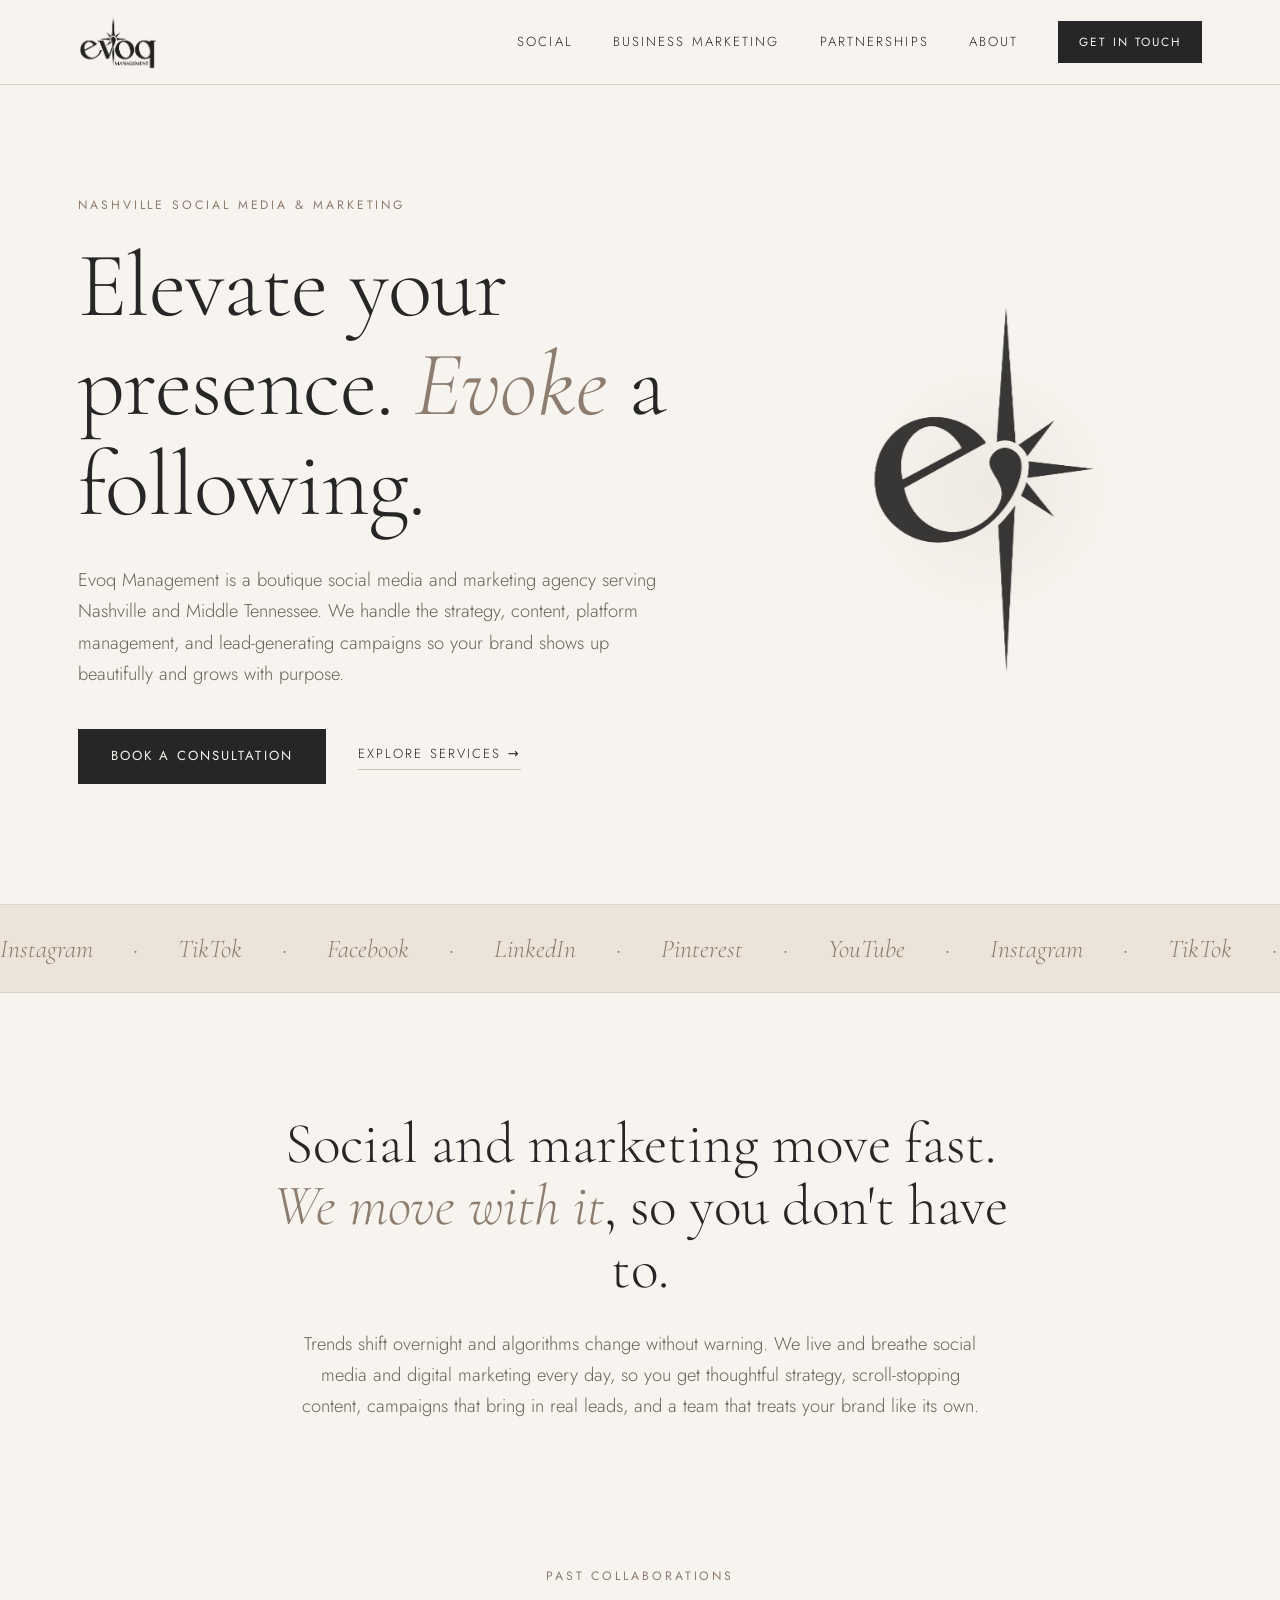
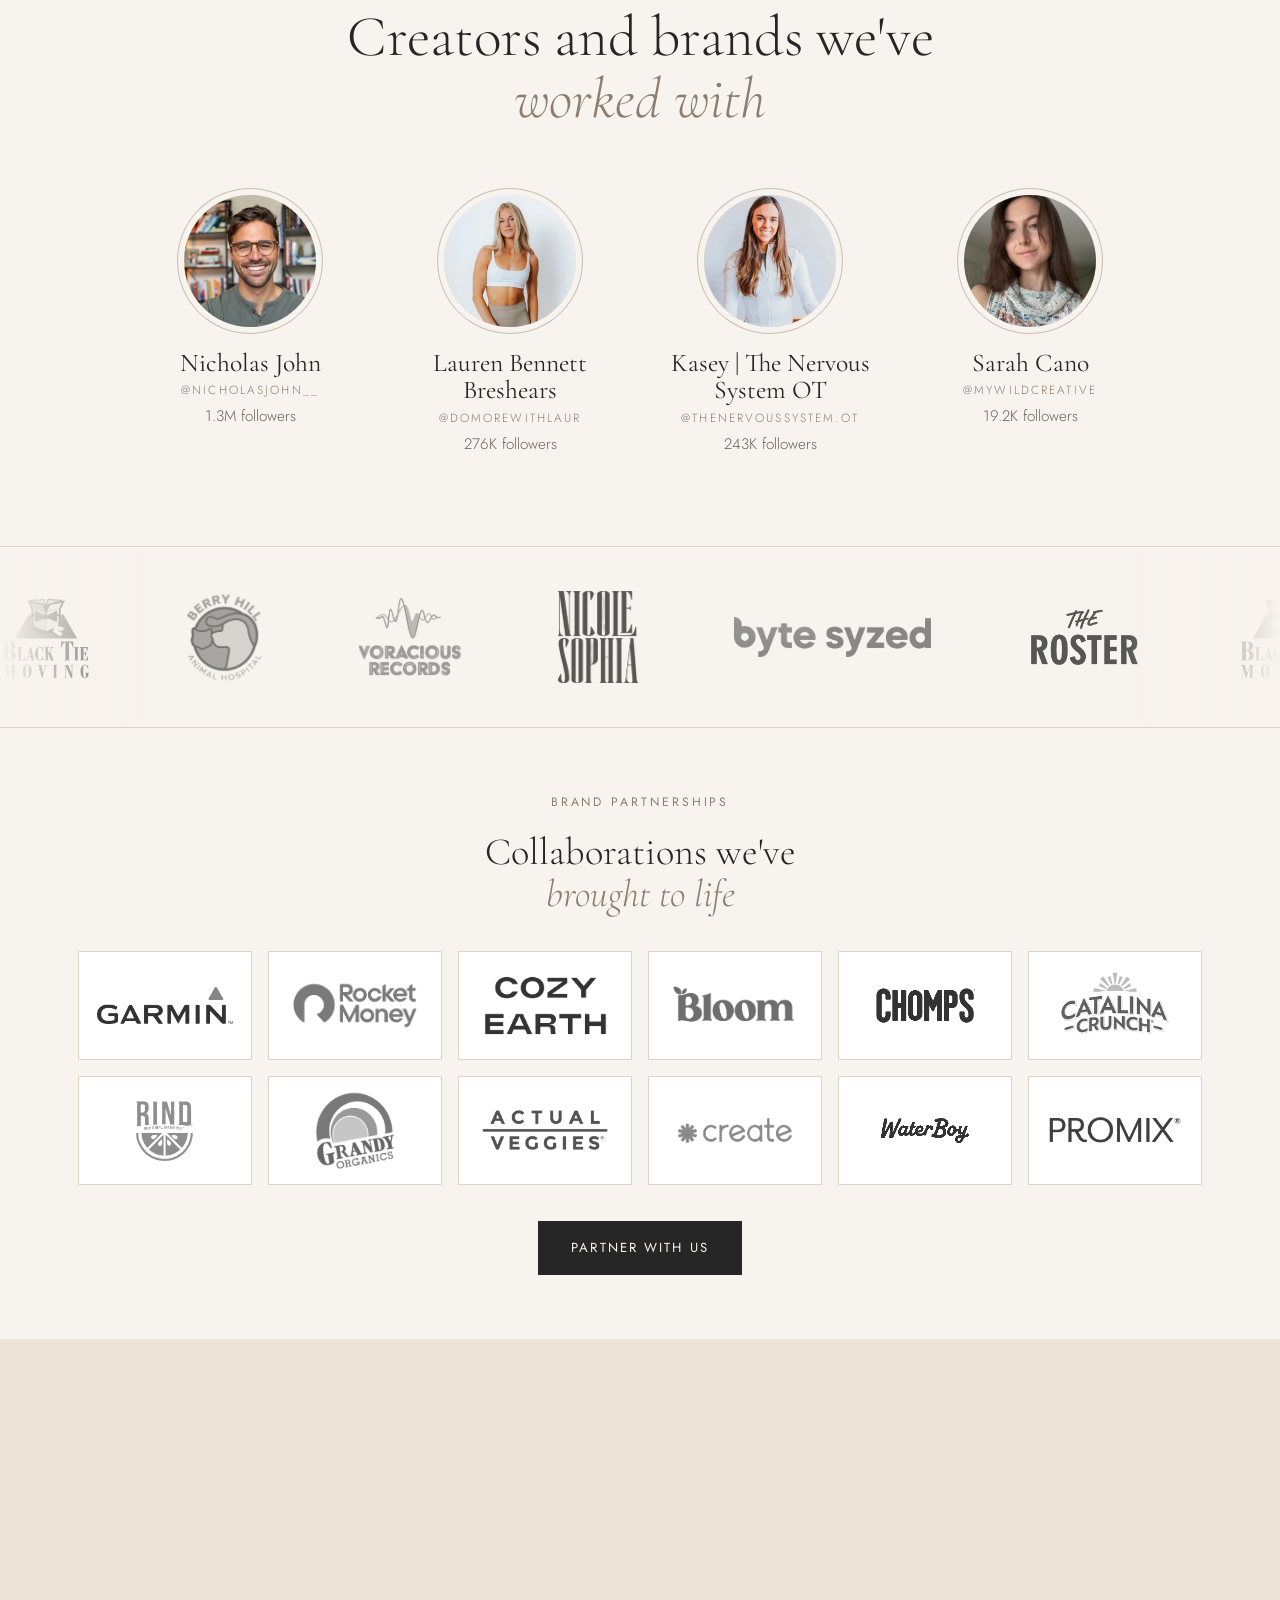
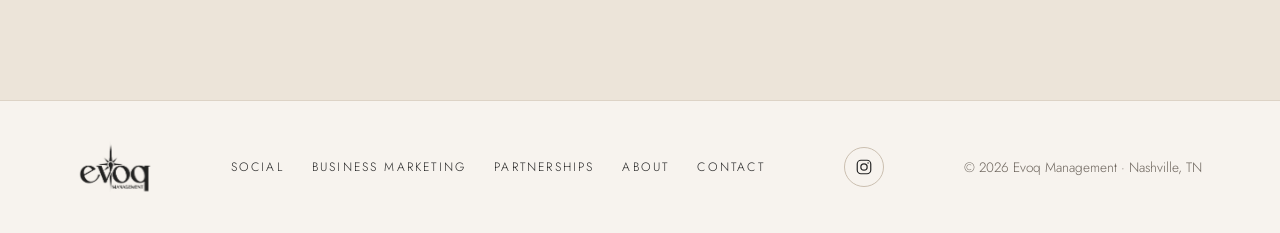
<file: index.html>
<!DOCTYPE html>
<html lang="en">
<head>
<meta charset="UTF-8">
<meta name="viewport" content="width=device-width, initial-scale=1.0">
<title>Evoq Management | Social Media Management &amp; Business Marketing in Nashville, TN</title>
<meta name="description" content="Evoq Management is a Nashville social media management and business marketing agency. Content, platform management, lead generation and paid ads for brands across Middle Tennessee.">
<link rel="icon" href="logo-mark.png">
<link rel="apple-touch-icon" href="logo-mark.png">
<!-- Link previews (iMessage, Instagram, Facebook, LinkedIn, etc.) -->
<meta property="og:type" content="website">
<meta property="og:url" content="https://evoqmanagement.com/">
<meta property="og:site_name" content="Evoq Management">
<meta property="og:title" content="Evoq Management | Nashville Social Media & Marketing Agency">
<meta property="og:description" content="Boutique social media management and business marketing for brands across Nashville and Middle Tennessee.">
<meta property="og:image" content="https://evoqmanagement.com/logo.png">
<meta property="og:image:width" content="660">
<meta property="og:image:height" content="470">
<meta property="og:image:alt" content="Evoq Management logo">
<meta name="twitter:card" content="summary_large_image">
<meta name="twitter:image" content="https://evoqmanagement.com/logo.png">
<link rel="canonical" href="https://evoqmanagement.com/">
<!-- Business details for search engines -->
<script type="application/ld+json">
{
"@context": "https://schema.org",
"@type": "ProfessionalService",
"name": "Evoq Management",
"description": "Boutique social media management and business marketing agency serving Nashville and Middle Tennessee.",
"url": "https://evoqmanagement.com/",
"logo": "https://evoqmanagement.com/logo.png",
"image": "https://evoqmanagement.com/logo.png",
"email": "info@evoqmanagement.com",
"foundingDate": "2022",
"founder": { "@type": "Person", "name": "Rachel Nichols" },
"address": { "@type": "PostalAddress", "addressLocality": "Nashville", "addressRegion": "TN", "addressCountry": "US" },
"areaServed": [
{ "@type": "City", "name": "Nashville, TN" },
{ "@type": "City", "name": "Franklin, TN" },
{ "@type": "City", "name": "Brentwood, TN" },
{ "@type": "City", "name": "Murfreesboro, TN" },
{ "@type": "City", "name": "Hendersonville, TN" },
{ "@type": "City", "name": "Mt. Juliet, TN" },
{ "@type": "AdministrativeArea", "name": "Middle Tennessee" }
],
"knowsAbout": ["Social media management", "Social media marketing", "Content creation", "Community management", "Business marketing", "Lead generation", "Paid social advertising", "Email marketing"],
"sameAs": ["https://www.instagram.com/evoqmanagement/"]
}
</script>
<link rel="preconnect" href="https://fonts.googleapis.com">
<link rel="preconnect" href="https://fonts.gstatic.com" crossorigin>
<link href="https://fonts.googleapis.com/css2?family=Cormorant+Garamond:ital,wght@0,300;0,400;0,500;1,300;1,400&family=Jost:wght@300;400;500&display=swap" rel="stylesheet">
<link rel="stylesheet" href="styles.css">
</head>
<body>

<header class="nav">
<div class="container nav-inner">
<a href="#top" class="brand" aria-label="Evoq Management home">
<img src="logo.png" alt="Evoq Management">
</a>
<button class="menu-toggle" aria-label="Open menu" aria-expanded="false"><span></span><span></span></button>
<nav class="nav-links">
<a href="#services">Social</a>
<a href="#business">Business Marketing</a>
<a href="#partnerships">Partnerships</a>
<a href="#about">About</a>
<a href="#contact" class="btn btn-small">Get in Touch</a>
</nav>
</div>
</header>

<main id="top">
<!-- HERO -->
<section class="hero">
<div class="container hero-inner">
<div class="hero-text">
<p class="eyebrow">Nashville Social Media &amp; Marketing</p>
<h1>Elevate your presence. <em>Evoke</em> a following.</h1>
<p class="lead">Evoq Management is a boutique social media and marketing agency serving Nashville and Middle Tennessee. We handle the strategy, content, platform management, and lead-generating campaigns so your brand shows up beautifully and grows with purpose.</p>
<div class="hero-actions">
<a href="#contact" class="btn">Book a Consultation</a>
<a href="#services" class="link-arrow">Explore Services <span>→</span></a>
</div>
</div>
<div class="hero-mark" aria-hidden="true">
<img src="logo-mark.png" alt="">
</div>
</div>
</section>

<!-- PLATFORMS -->
<div class="platforms" aria-label="Platforms we manage">
<div class="platforms-track">
<span>Instagram</span><span>·</span><span>TikTok</span><span>·</span><span>Facebook</span><span>·</span><span>LinkedIn</span><span>·</span><span>Pinterest</span><span>·</span><span>YouTube</span><span>·</span>
<span>Instagram</span><span>·</span><span>TikTok</span><span>·</span><span>Facebook</span><span>·</span><span>LinkedIn</span><span>·</span><span>Pinterest</span><span>·</span><span>YouTube</span><span>·</span>
</div>
</div>

<!-- INTRO -->
<section class="section intro">
<div class="container narrow">
<h2>Social and marketing move fast. <em>We move with it</em>, so you don't have to.</h2>
<p>Trends shift overnight and algorithms change without warning. We live and breathe social media and digital marketing every day, so you get thoughtful strategy, scroll-stopping content, campaigns that bring in real leads, and a team that treats your brand like its own.</p>
</div>
</section>

<!-- CLIENTS -->
<section id="clients" class="section clients">
<div class="container">
<div class="section-head">
<p class="eyebrow">Past Collaborations</p>
<h2>Creators and brands we've <em>worked with</em></h2>
</div>
<div class="creators">
<a class="creator" href="https://www.instagram.com/nicholasjohn__/" target="_blank" rel="noopener">
<span class="avatar"><img src="IMG_4359.jpg" alt="Nicholas John" style="width: 778px; left: -32px; top: -111px;"></span>
<h3>Nicholas John</h3>
<span class="handle">@nicholasjohn__</span>
<span class="followers">1.3M followers</span>
</a>
<a class="creator" href="https://www.instagram.com/domorewithlaur/" target="_blank" rel="noopener">
<span class="avatar"><img src="IMG_4358.jpg" alt="Lauren Bennett Breshears" style="width: 726px; left: -31px; top: -106px;"></span>
<h3>Lauren Bennett Breshears</h3>
<span class="handle">@domorewithlaur</span>
<span class="followers">276K followers</span>
</a>
<a class="creator" href="https://www.instagram.com/thenervoussystem.ot/" target="_blank" rel="noopener">
<span class="avatar"><img src="IMG_4360.jpg" alt="Kasey, The Nervous System OT" style="width: 726px; left: -31px; top: -105px;"></span>
<h3>Kasey | The Nervous System OT</h3>
<span class="handle">@thenervoussystem.ot</span>
<span class="followers">243K followers</span>
</a>
<a class="creator" href="https://www.instagram.com/mywildcreative/" target="_blank" rel="noopener">
<span class="avatar"><img src="IMG_4361%202.jpg" alt="Sarah Cano" style="width: 726px; left: -31px; top: -105px;"></span>
<h3>Sarah Cano</h3>
<span class="handle">@mywildcreative</span>
<span class="followers">19.2K followers</span>
</a>
</div>
</div>
<div class="logo-marquee" aria-label="Brands we've worked with">
<div class="logo-track">
<span class="client-logo crop" style="height: 84px; aspect-ratio: 676 / 621;"><img src="BTM.png" alt="Black Tie Moving" style="width: 159.76%; left: -29.88%; top: -56.52%;"></span>
<span class="client-logo crop" style="height: 92px; aspect-ratio: 608 / 743;"><img src="Berry%20Hill.png" alt="Berry Hill Animal Hospital" style="width: 177.63%; left: -39.97%; top: -39.97%;"></span>
<span class="client-logo crop" style="height: 80px; aspect-ratio: 6984 / 5432;"><img src="Logo3.png" alt="Voracious Records" style="width: 138.98%; left: -18.06%; top: -28.57%;"></span>
<span class="client-logo" style="height: 92px;"><img src="NicoleSophiaPrismLogo-3-OnLight-transparency.png" alt="Nicole Sophia"></span>
<span class="client-logo" style="height: 40px;"><img src="byte-sized-logo-letters.png" alt="Byte Syzed"></span>
<span class="client-logo" style="height: 64px;"><img src="the-roster-primary-logo-black-rgb-1700px-w-300ppi.png" alt="The Roster"></span>
<span class="client-logo crop" style="height: 84px; aspect-ratio: 676 / 621;" aria-hidden="true"><img src="BTM.png" alt="" style="width: 159.76%; left: -29.88%; top: -56.52%;"></span>
<span class="client-logo crop" style="height: 92px; aspect-ratio: 608 / 743;" aria-hidden="true"><img src="Berry%20Hill.png" alt="" style="width: 177.63%; left: -39.97%; top: -39.97%;"></span>
<span class="client-logo crop" style="height: 80px; aspect-ratio: 6984 / 5432;" aria-hidden="true"><img src="Logo3.png" alt="" style="width: 138.98%; left: -18.06%; top: -28.57%;"></span>
<span class="client-logo" style="height: 92px;" aria-hidden="true"><img src="NicoleSophiaPrismLogo-3-OnLight-transparency.png" alt=""></span>
<span class="client-logo" style="height: 40px;" aria-hidden="true"><img src="byte-sized-logo-letters.png" alt=""></span>
<span class="client-logo" style="height: 64px;" aria-hidden="true"><img src="the-roster-primary-logo-black-rgb-1700px-w-300ppi.png" alt=""></span>
</div>
</div>
</section>

<!-- PARTNERSHIPS TEASER -->
<section id="partnerships" class="section partners-teaser">
<div class="container">
<div class="section-head">
<p class="eyebrow">Brand Partnerships</p>
<h2>Collaborations we've <em>brought to life</em></h2>
</div>
<div class="partners">
<div class="partner"><img src="garmin.webp" alt="Garmin" loading="lazy"></div>
<div class="partner"><img src="Logos_RocketMoney-web-padded.png" alt="Rocket Money" loading="lazy" style="transform: scale(1.35);"></div>
<div class="partner"><img src="cozy%20.png" alt="Cozy Earth" loading="lazy"></div>
<div class="partner"><img src="bloom.jpg" alt="Bloom" loading="lazy"></div>
<div class="partner"><img src="chomps.webp" alt="Chomps" loading="lazy" style="--tone: invert(1) contrast(2.2) brightness(1.25);"></div>
<div class="partner"><img src="Catalina_Crunch_Logo.jpg" alt="Catalina Crunch" loading="lazy"></div>
<div class="partner"><img src="RIND.png" alt="RIND" loading="lazy" style="--tone: brightness(.82) contrast(2);"></div>
<div class="partner"><img src="grandy%20org.webp" alt="Grandy Organics" loading="lazy"></div>
<div class="partner"><img src="actual%20veg.webp" alt="Actual Veggies" loading="lazy"></div>
<div class="partner"><img src="create.jpeg" alt="Create" loading="lazy" style="--tone: brightness(.82) contrast(2);"></div>
<div class="partner"><img src="water.png" alt="WaterBoy" loading="lazy" style="--tone: invert(1) contrast(3) brightness(1.6); transform: scale(1.7);"></div>
<div class="partner"><img src="promix.avif" alt="Promix" loading="lazy" style="--tone: brightness(1.12); transform: scale(1.4);"></div>
</div>
<a href="#contact" class="btn">Partner With Us</a>
</div>
</section>

<!-- SERVICES -->
<section id="services" class="section section-alt">
<div class="container">
<div class="section-head">
<p class="eyebrow">Social Media Management</p>
<h2>Show up beautifully, everywhere your audience is</h2>
</div>
<div class="services">
<article class="service">
<span class="num">01</span>
<h3>Social Media Management</h3>
<p>Planning, scheduling, and publishing across your channels with a cohesive content calendar that keeps your brand consistent and top of mind.</p>
</article>
<article class="service">
<span class="num">02</span>
<h3>Platform Management</h3>
<p>Profile setup and optimization, account health, and best-practice guidance for every platform, so each one works as hard as it can for you.</p>
</article>
<article class="service">
<span class="num">03</span>
<h3>Content Creation</h3>
<p>Photography, short-form video, graphics, and captions designed for the feed. Polished, on-brand, and made to stop the scroll.</p>
</article>
<article class="service">
<span class="num">04</span>
<h3>Community Engagement</h3>
<p>Replying to comments and messages, nurturing conversations, and turning casual followers into loyal fans and customers.</p>
</article>
<article class="service">
<span class="num">05</span>
<h3>Strategy &amp; Branding</h3>
<p>Audience research, competitor insight, and a clear brand voice. Together they form a roadmap for growth that fits your goals.</p>
</article>
<article class="service">
<span class="num">06</span>
<h3>Analytics &amp; Reporting</h3>
<p>Monthly reports in plain language that show what's working, what we're learning, and where we're headed next.</p>
</article>
</div>
</div>
</section>

<!-- BUSINESS MARKETING -->
<section id="business" class="section">
<div class="container business">
<div class="business-intro">
<p class="eyebrow">Business Marketing Management</p>
<h2>Turn attention into <em>leads</em>, and leads into clients</h2>
<p>Great content builds your audience. Smart marketing builds your business. We run the campaigns and systems that help Nashville businesses bring in qualified leads and keep them moving toward a yes.</p>
<a href="#contact" class="btn">Grow My Business</a>
</div>
<ul class="business-list">
<li>
<h3>Lead Generation</h3>
<p>Targeted campaigns and lead magnets that attract the right people and capture their details, ready for follow-up.</p>
</li>
<li>
<h3>Paid Advertising</h3>
<p>Strategy, setup, and management of Meta, Instagram, TikTok, and Google ads, built to reach buyers instead of browsers.</p>
</li>
<li>
<h3>Ad Creative &amp; Copy</h3>
<p>Scroll-stopping visuals, video, and copy designed and tested to lower your cost per lead.</p>
</li>
<li>
<h3>Landing Pages &amp; Funnels</h3>
<p>Focused pages and simple funnels that turn clicks into inquiries, bookings, and sales.</p>
</li>
<li>
<h3>Email &amp; Lead Nurture</h3>
<p>Automated follow-up sequences that build trust and turn new leads into loyal clients.</p>
</li>
<li>
<h3>Campaign Tracking &amp; ROI</h3>
<p>Clear reporting on leads, cost per lead, and return on ad spend, so every dollar is accounted for.</p>
</li>
</ul>
</div>
</section>

<!-- APPROACH -->
<section id="approach" class="section section-alt">
<div class="container">
<div class="section-head">
<p class="eyebrow">Our Approach</p>
<h2>A clear path, from first call to growth</h2>
</div>
<ol class="steps">
<li>
<h3>Discover</h3>
<p>We get to know your brand, audience, and goals, then audit where your social and marketing stand today.</p>
</li>
<li>
<h3>Strategize</h3>
<p>We build a tailored plan covering platforms, content pillars, posting rhythm, and the metrics that matter.</p>
</li>
<li>
<h3>Create &amp; Manage</h3>
<p>We produce your content, publish it, and manage your community day to day.</p>
</li>
<li>
<h3>Refine</h3>
<p>We review performance every month and keep evolving your strategy as your audience grows.</p>
</li>
</ol>
</div>
</section>

<!-- ABOUT -->
<section id="about" class="section section-dark">
<div class="container about">
<div class="about-video" aria-hidden="true">
<video src="https://videos.pexels.com/video-files/8056093/8056093-hd_720_1280_30fps.mp4" autoplay muted loop playsinline></video>
</div>
<div>
<p class="eyebrow">About Evoq</p>
<h2>Bringing authenticity back to social media</h2>
<p>Evoq was founded in 2022 with one goal: to bring authenticity back to social media. In a feed full of noise, trends, and copy-and-paste content, we believe the brands that win are the ones that stay true to who they are.</p>
<p>Like the star in our name, we're here to point you in the right direction. We partner closely with every client. You'll never be a number in a queue. Think of us as an extension of your team and the steady hand behind your online presence.</p>
</div>
</div>
</section>

<!-- FOUNDER -->
<section id="founder" class="section">
<div class="container founder">
<div class="founder-photo">
<img src="founder.jpg" alt="Rachel Nichols, founder of Evoq Management">
</div>
<div>
<p class="eyebrow">Meet the Founder</p>
<h2>Hi, I'm Rachel.</h2>
<p class="founder-name">Rachel Nichols · Founder, Evoq Management</p>
<p>I started Evoq in 2022 because I saw too many brands losing their voice online, chasing trends that didn't fit them and posting content that didn't feel real. I knew there was a better way.</p>
<p>Today I help businesses show up online as their genuine selves while still getting real results. That means content people connect with, and marketing that brings in actual clients. When you work with Evoq, you work directly with me. I care about your brand like it's my own.</p>
<a href="#contact" class="link-arrow">Let's Work Together <span>→</span></a>
</div>
</div>
</section>

<!-- CONTACT -->
<section id="contact" class="section contact">
<div class="container contact-inner">
<div>
<p class="eyebrow">Get in Touch</p>
<h2>Let's build something <em>worth following</em>.</h2>
<p class="lead">Tell us a little about your brand and goals. We'll reach out to schedule your free consultation.</p>
<p class="contact-areas">Proudly serving Nashville, Franklin, Brentwood, Murfreesboro, Hendersonville, Mt. Juliet, and all of Middle Tennessee.</p>
<p class="contact-email"><a href="mailto:info@evoqmanagement.com">info@evoqmanagement.com</a></p>
<p class="contact-social"><a href="https://www.instagram.com/evoqmanagement/" target="_blank" rel="noopener"><svg viewBox="0 0 24 24" width="18" height="18" fill="none" stroke="currentColor" stroke-width="1.6" aria-hidden="true"><rect x="3" y="3" width="18" height="18" rx="5"/><circle cx="12" cy="12" r="4.2"/><circle cx="17.4" cy="6.6" r="1" fill="currentColor" stroke="none"/></svg><span>Follow along @evoqmanagement</span></a></p>
</div>
<form class="contact-form" id="contact-form" action="https://formsubmit.co/info@evoqmanagement.com" method="POST"><input type="hidden" name="_subject" value="New inquiry from the Evoq website"><input type="hidden" name="_template" value="table"><input type="hidden" name="_next" value="https://evoqmanagement.com/?sent=1#contact"><input type="text" name="_honey" style="display:none" tabindex="-1" autocomplete="off">
<label>Name<input type="text" name="name" required></label>
<label>Email<input type="email" name="email" required></label>
<label>Business / Brand<input type="text" name="business"></label>
<label>Services you're interested in
<select name="service">
<option>Social Media Management</option>
<option>Platform Management</option>
<option>Content Creation</option>
<option>Community Engagement</option>
<option>Strategy &amp; Branding</option>
<option>Lead Generation &amp; Paid Ads</option>
<option>Business Marketing Management</option>
<option>Not sure yet</option>
</select>
</label>
<label>Message<textarea name="message" rows="4"></textarea></label>
<button type="submit" class="btn">Send Inquiry</button>
</form>
</div>
</section>
</main>

<footer class="footer">
<div class="container footer-inner">
<img src="logo.png" alt="Evoq Management" class="footer-logo">
<nav>
<a href="#services">Social</a>
<a href="#business">Business Marketing</a>
<a href="#partnerships">Partnerships</a>
<a href="#about">About</a>
<a href="#contact">Contact</a>
</nav>
<a class="footer-social" href="https://www.instagram.com/evoqmanagement/" target="_blank" rel="noopener" aria-label="Evoq Management on Instagram"><svg viewBox="0 0 24 24" width="18" height="18" fill="none" stroke="currentColor" stroke-width="1.6" aria-hidden="true"><rect x="3" y="3" width="18" height="18" rx="5"/><circle cx="12" cy="12" r="4.2"/><circle cx="17.4" cy="6.6" r="1" fill="currentColor" stroke="none"/></svg></a>
<p>&copy; <span id="year"></span> Evoq Management &middot; Nashville, TN</p>
</div>
</footer>

<script>
document.getElementById('year').textContent = new Date().getFullYear();

const toggle = document.querySelector('.menu-toggle');
const links = document.querySelector('.nav-links');
toggle.addEventListener('click', () => {
const open = links.classList.toggle('open');
toggle.classList.toggle('open', open);
toggle.setAttribute('aria-expanded', open);
});
links.querySelectorAll('a').forEach(a => a.addEventListener('click', () => {
links.classList.remove('open');
toggle.classList.remove('open');
}));

// FormSubmit emails each inquiry to info@evoqmanagement.com, then returns here with ?sent=1
const form = document.getElementById('contact-form');
if (new URLSearchParams(location.search).has('sent')) {
form.innerHTML = '<h3>Thank you!</h3><p>Your inquiry is on its way. We will be in touch within one business day.</p>';
}
form.addEventListener('submit', () => {
form.querySelector('button').textContent = 'Sending...';
});
</script>
<script src="animations.js"></script>
</body>
</html>
</file>
<file: styles.css>
:root {
--ivory: #f7f3ee;
--sand: #ece4d9;
--stone: #cbbfb0;
--taupe: #8c7d6e;
--ink: #262626;
--muted: #6b635b;
--line: #ddd3c6;
}

* { box-sizing: border-box; margin: 0; padding: 0; }
html { scroll-behavior: smooth; }
body {
font-family: 'Jost', system-ui, sans-serif;
font-weight: 300;
color: var(--ink);
background: var(--ivory);
line-height: 1.7;
-webkit-font-smoothing: antialiased;
}
a { color: inherit; text-decoration: none; }
img { display: block; max-width: 100%; }
h1, h2, h3 { font-family: 'Cormorant Garamond', Georgia, serif; font-weight: 400; line-height: 1.08; }
em { font-style: italic; color: var(--taupe); }

.container { width: 100%; max-width: 1180px; margin: 0 auto; padding: 0 28px; }
.narrow { max-width: 820px; }

/* Logo images have a white background; multiply blends it into the page */
.brand img, .hero-mark img, .footer-logo { mix-blend-mode: multiply; }

/* Buttons */
.btn {
display: inline-block;
background: var(--ink);
color: var(--ivory);
padding: 15px 32px;
border: 1px solid var(--ink);
font-family: 'Jost', sans-serif;
font-size: .82rem;
font-weight: 400;
letter-spacing: .16em;
text-transform: uppercase;
cursor: pointer;
transition: background .25s, color .25s;
}
.btn:hover { background: transparent; color: var(--ink); }
.btn-small { padding: 10px 20px; font-size: .74rem; }
.link-arrow { font-size: .82rem; letter-spacing: .16em; text-transform: uppercase; border-bottom: 1px solid var(--stone); padding-bottom: 4px; }
.link-arrow span { display: inline-block; transition: transform .25s; }
.link-arrow:hover span { transform: translateX(5px); }

.eyebrow {
font-size: .76rem; font-weight: 400;
letter-spacing: .24em; text-transform: uppercase;
color: var(--taupe); margin-bottom: 20px;
}

/* Nav */
.nav {
position: sticky; top: 0; z-index: 20;
background: var(--ivory);
backdrop-filter: blur(10px);
border-bottom: 1px solid var(--line);
}
.nav-inner { display: flex; align-items: center; justify-content: space-between; height: 84px; }
.brand img { height: 56px; width: auto; }
.nav-links { display: flex; align-items: center; gap: 40px; font-size: .82rem; letter-spacing: .16em; text-transform: uppercase; }
.nav-links a:not(.btn):hover { color: var(--taupe); }
.menu-toggle { display: none; width: 32px; height: 20px; position: relative; background: none; border: none; cursor: pointer; }
.menu-toggle span { position: absolute; left: 0; right: 0; height: 1.5px; background: var(--ink); transition: transform .25s, top .25s; }
.menu-toggle span:first-child { top: 4px; }
.menu-toggle span:last-child { top: 14px; }
.menu-toggle.open span:first-child { top: 9px; transform: rotate(45deg); }
.menu-toggle.open span:last-child { top: 9px; transform: rotate(-45deg); }

/* Hero */
.hero { padding: 110px 0 120px; overflow: hidden; }
.hero-inner { display: grid; grid-template-columns: 1.5fr 1fr; align-items: center; gap: 48px; }
.hero h1 { font-size: clamp(3rem, 7.2vw, 6.2rem); font-weight: 300; margin-bottom: 30px; letter-spacing: -.01em; }
.lead { font-size: 1.15rem; color: var(--muted); max-width: 54ch; margin-bottom: 40px; }
.hero-actions { display: flex; flex-wrap: wrap; align-items: center; gap: 32px; }
.hero-mark { display: flex; justify-content: center; }
.hero-mark img { width: min(380px, 100%); opacity: .9; }

/* Platforms marquee */
.platforms { border-top: 1px solid var(--line); border-bottom: 1px solid var(--line); background: var(--sand); overflow: hidden; padding: 22px 0; }
.platforms-track { display: flex; gap: 40px; width: max-content; animation: scroll 38s linear infinite; }
.platforms-track span { font-family: 'Cormorant Garamond', serif; font-size: 1.6rem; font-style: italic; color: var(--taupe); white-space: nowrap; }
@keyframes scroll { to { transform: translateX(-50%); } }

/* Sections */
.section { padding: 120px 0; }
.section-alt { background: var(--sand); }
.section h2 { font-size: clamp(2.3rem, 4.6vw, 3.6rem); font-weight: 300; }
.section-head { margin-bottom: 64px; }
.intro { text-align: center; }
.intro h2 { margin-bottom: 28px; }
.intro p { font-size: 1.15rem; color: var(--muted); max-width: 62ch; margin: 0 auto; }

/* Services */
.services { display: grid; grid-template-columns: repeat(3, 1fr); border-top: 1px solid var(--stone); }
.service { padding: 44px 36px 48px 0; border-bottom: 1px solid var(--stone); }
.service:not(:nth-child(3n+1)) { padding-left: 36px; border-left: 1px solid var(--stone); }
.num { font-family: 'Cormorant Garamond', serif; font-style: italic; font-size: 1.2rem; color: var(--taupe); display: block; margin-bottom: 18px; }
.service h3 { font-size: 1.85rem; margin-bottom: 14px; }
.service p { color: var(--muted); }

/* Business marketing */
.business { display: grid; grid-template-columns: 1fr 1.25fr; gap: 80px; align-items: start; }
.business-intro { position: sticky; top: 124px; }
.business-intro h2 { margin-bottom: 24px; }
.business-intro p:not(.eyebrow) { font-size: 1.1rem; color: var(--muted); margin-bottom: 36px; }
.business-list { list-style: none; border-top: 1px solid var(--stone); }
.business-list li { display: grid; grid-template-columns: 1fr 1.4fr; gap: 28px; padding: 30px 0; border-bottom: 1px solid var(--stone); }
.business-list h3 { font-size: 1.55rem; }
.business-list p { color: var(--muted); }

/* Steps */
.steps { list-style: none; counter-reset: step; display: grid; grid-template-columns: repeat(4, 1fr); gap: 40px; }
.steps li { counter-increment: step; border-top: 1px solid var(--ink); padding-top: 28px; }
.steps li::before { content: "0" counter(step); font-size: .76rem; letter-spacing: .24em; color: var(--taupe); display: block; margin-bottom: 14px; }
.steps h3 { font-size: 1.7rem; margin-bottom: 12px; }
.steps p { color: var(--muted); }

/* About */
.section-dark { background: var(--ink); color: var(--ivory); }
.section-dark .eyebrow { color: var(--stone); }
.about { display: grid; grid-template-columns: 1fr 1.4fr; gap: 80px; align-items: center; }
.about h2 { margin-bottom: 28px; }
.about p:not(.eyebrow) { color: #cfc6bb; font-size: 1.08rem; margin-bottom: 18px; }
.about-video { display: flex; justify-content: center; }
/* Forces the video to black and white */
.about-video video { width: min(380px, 100%); aspect-ratio: 4 / 5; object-fit: cover; object-position: center 20%; filter: grayscale(1); }

/* Founder */
.founder { display: grid; grid-template-columns: 1fr 1.2fr; gap: 80px; align-items: center; }
.founder-photo img { width: 100%; max-width: 460px; aspect-ratio: 4 / 5; object-fit: cover; object-position: center 30%; }
.founder h2 { margin-bottom: 10px; }
.founder p:not(.eyebrow) { font-size: 1.1rem; color: var(--muted); margin-bottom: 18px; }
.founder p.founder-name { font-size: .78rem; letter-spacing: .2em; text-transform: uppercase; color: var(--taupe); margin-bottom: 28px; }
.founder .link-arrow { display: inline-block; margin-top: 14px; }

/* Contact */
.contact { background: var(--sand); }
.contact-inner { display: grid; grid-template-columns: 1fr 1fr; gap: 80px; align-items: start; }
.contact h2 { margin-bottom: 24px; }
.contact-email a { font-family: 'Cormorant Garamond', serif; font-size: 1.6rem; border-bottom: 1px solid var(--stone); }
.contact-form { display: grid; gap: 22px; background: #fff; padding: 44px; border: 1px solid var(--line); }
.contact-form label { display: grid; gap: 8px; font-size: .74rem; letter-spacing: .18em; text-transform: uppercase; color: var(--muted); }
.contact-form input, .contact-form select, .contact-form textarea {
font: inherit; font-size: 1rem; letter-spacing: normal; text-transform: none; color: var(--ink);
background: transparent; border: none; border-bottom: 1px solid var(--stone);
padding: 8px 0; outline: none; border-radius: 0;
}
.contact-form input:focus, .contact-form select:focus, .contact-form textarea:focus { border-bottom-color: var(--ink); }
.contact-form textarea { resize: vertical; }
.contact-form .btn { justify-self: start; margin-top: 8px; }

/* Footer */
.footer { border-top: 1px solid var(--line); padding: 40px 0; background: var(--ivory); }
.footer-inner { display: flex; align-items: center; justify-content: space-between; flex-wrap: wrap; gap: 24px; }
.footer-logo { height: 52px; width: auto; }
.footer nav { display: flex; gap: 28px; font-size: .76rem; letter-spacing: .18em; text-transform: uppercase; }
.footer nav a:hover { color: var(--taupe); }
.footer p { font-size: .85rem; color: var(--muted); }

/* Tablet */
@media (max-width: 960px) {
.services { grid-template-columns: 1fr 1fr; }
.service, .service:not(:nth-child(3n+1)) { padding: 40px 28px 44px 0; border-left: none; }
.service:nth-child(even) { padding-left: 28px; border-left: 1px solid var(--stone); }
.steps { grid-template-columns: 1fr 1fr; }
.business { grid-template-columns: 1fr; gap: 48px; }
.business-intro { position: static; }
.nav-links { gap: 28px; }
}

/* Mobile */
@media (max-width: 760px) {
.container { padding: 0 20px; }
.menu-toggle { display: block; }
.nav-links {
display: none; position: absolute; top: 84px; left: 0; right: 0;
flex-direction: column; gap: 24px; padding: 32px 20px;
background: var(--ivory); border-bottom: 1px solid var(--line);
}
.nav-links.open { display: flex; }
.brand img { height: 46px; }
.hero { padding: 64px 0 80px; }
.hero-inner { grid-template-columns: 1fr; }
.hero-mark { order: -1; justify-content: flex-start; margin-bottom: -16px; } .hero-mark img { width: 140px; }
.section { padding: 80px 0; }
.services { grid-template-columns: 1fr; }
.service, .service:nth-child(even), .service:not(:nth-child(3n+1)) { padding: 36px 0; border-left: none; }
.steps { grid-template-columns: 1fr; }
.about, .contact-inner, .founder { grid-template-columns: 1fr; gap: 40px; }
.business-list li { grid-template-columns: 1fr; gap: 8px; }
.about-video video { width: 100%; max-width: 380px; }
.contact-form { padding: 28px 22px; }
.footer-inner { flex-direction: column; align-items: flex-start; }
}
/* Opening animations */
.nav { animation: fade-in .8s ease both; }
.hero-text > * { animation: rise .9s cubic-bezier(.2, .7, .2, 1) both; }
.hero-text > :nth-child(1) { animation-delay: .2s; }
.hero-text > :nth-child(2) { animation-delay: .35s; }
.hero-text > :nth-child(3) { animation-delay: .55s; }
.hero-text > :nth-child(4) { animation-delay: .75s; }
.hero h1 em { display: inline-block; animation: shimmer 1.4s ease 1.1s both; }
.hero-mark { position: relative; }
/* Soft glow that pulses behind the star */
.hero-mark::before {
content: ""; position: absolute; top: 50%; left: 50%; width: 70%; aspect-ratio: 1;
border-radius: 50%; background: radial-gradient(circle, rgba(203, 191, 176, .55), rgba(203, 191, 176, 0) 70%);
transform: translate(-50%, -50%); animation: glow 5s ease-in-out 1.8s infinite both;
}
.hero-mark img { position: relative; animation: star-reveal 1.6s cubic-bezier(.6, 0, .2, 1) .3s both, float 6s ease-in-out 2s infinite; }
.platforms { animation: fade-in 1s ease 1s both; }

@keyframes fade-in { from { opacity: 0; } }
@keyframes rise { from { opacity: 0; transform: translateY(28px); } }
@keyframes shimmer { 0% { opacity: 0; transform: translateY(10px); letter-spacing: .08em; } 100% { opacity: 1; transform: none; letter-spacing: normal; } }
@keyframes star-reveal { from { clip-path: inset(0 0 100% 0); opacity: 0; transform: translateY(-20px); } to { clip-path: inset(0 0 0 0); opacity: .9; transform: none; } }
@keyframes float { 0%, 100% { transform: translateY(0); } 50% { transform: translateY(-12px); } }
@keyframes glow { 0%, 100% { opacity: .35; transform: translate(-50%, -50%) scale(.85); } 50% { opacity: 1; transform: translate(-50%, -50%) scale(1.1); } }

/* Scroll reveal (only when animations.js runs) */
.anim .reveal { opacity: 0; transform: translateY(32px); transition: opacity .9s ease, transform .9s cubic-bezier(.2, .7, .2, 1); }
.anim .reveal.in { opacity: 1; transform: none; }

@media (prefers-reduced-motion: reduce) {
*, *::before { animation: none !important; transition: none !important; }
}
@media (max-width: 760px) {
.hero-mark::before { left: 70px; width: 200px; }
}
/* Clients */
.clients { text-align: center; padding-top: 24px; padding-bottom: 0; }
.clients .section-head h2 { max-width: 22ch; margin: 0 auto; }
.creators { display: flex; justify-content: center; flex-wrap: wrap; gap: 48px 40px; margin-bottom: 88px; }
.creator { display: flex; flex-direction: column; align-items: center; gap: 4px; width: 220px; }
.avatar {
position: relative; display: block; width: 132px; height: 132px; margin-bottom: 18px;
border-radius: 50%; overflow: hidden;
box-shadow: 0 0 0 6px var(--ivory), 0 0 0 7px var(--stone);
transition: transform .4s ease;
}
.avatar img { position: absolute; max-width: none; }
.creator:hover .avatar { transform: scale(1.05); }
.creator h3 { font-size: 1.6rem; }
.creator .handle { font-size: .74rem; letter-spacing: .18em; text-transform: uppercase; color: var(--taupe); }
.creator .followers { font-size: .95rem; color: var(--muted); }
.logo-marquee {
overflow: hidden; padding: 44px 0; border-top: 1px solid var(--line); background: var(--ivory);
position: relative;
}
/* Faded edges (a CSS mask here would stop the logos blending into the page) */
.logo-marquee::before, .logo-marquee::after { content: ""; position: absolute; top: 0; bottom: 0; width: 12%; z-index: 1; pointer-events: none; }
.logo-marquee::before { left: 0; background: linear-gradient(90deg, var(--ivory), transparent); }
.logo-marquee::after { right: 0; background: linear-gradient(270deg, var(--ivory), transparent); }
.client-logo:not(:hover) img[src^="byte"] { filter: brightness(.55); }
.logo-track { display: flex; align-items: center; gap: 96px; width: max-content; padding-right: 96px; background: var(--ivory); animation: scroll 36s linear infinite; }
.logo-marquee:hover .logo-track { animation-play-state: paused; }
/* Logos share one muted look until hovered; multiply hides white logo backgrounds */
.client-logo { display: block; flex: none; filter: grayscale(1); opacity: .65; mix-blend-mode: multiply; transition: filter .4s, opacity .4s; }
.client-logo:hover { filter: none; opacity: 1; }
.client-logo img { display: block; height: 100%; width: auto; max-width: none; }
.client-logo.crop { position: relative; overflow: hidden; }
.client-logo.crop img { position: absolute; height: auto; }

@media (max-width: 760px) {
.creators { gap: 40px 16px; margin-bottom: 56px; } .creator { width: calc(50% - 8px); } .creator h3 { font-size: 1.35rem; } .creator .handle { font-size: .64rem; letter-spacing: .12em; overflow-wrap: anywhere; }
.logo-track { gap: 64px; padding-right: 64px; }
}
/* Partnerships page */
.partners { display: flex; flex-wrap: wrap; justify-content: center; gap: 20px; }
.partner {
display: flex; align-items: center; justify-content: center;
width: calc(25% - 15px); aspect-ratio: 3 / 2; padding: 28px 36px;
background: #fff; border: 1px solid var(--line); overflow: hidden;
transition: transform .4s ease, box-shadow .4s ease;
}
.partner:hover { transform: translateY(-4px); box-shadow: 0 18px 40px rgba(38, 38, 38, .08); }
/* --tone evens out logos on coloured or pale backgrounds; multiply hides white backgrounds */
.partner img {
--tone: contrast(1);
width: 100%; height: 100%; object-fit: contain;
filter: grayscale(1) var(--tone); opacity: .8; mix-blend-mode: multiply;
transition: filter .4s, opacity .4s;
}
.partner:hover img { filter: none; opacity: 1; }
/* PB Fit's file includes extra artwork, so only the logo area is shown */
.partner-crop { position: relative; display: block; height: 100%; aspect-ratio: 912 / 768; overflow: hidden; }
.partner-crop img { position: absolute; width: 421.05%; max-width: none; height: auto; left: -163.16%; top: -62.5%; object-fit: fill; }
.partners-cta { text-align: center; }
.partners-cta h2 { max-width: 20ch; margin: 0 auto 24px; }
.partners-cta p:not(.eyebrow) { max-width: 56ch; margin: 0 auto 40px; color: #cfc6bb; font-size: 1.1rem; }

@media (max-width: 960px) {
.partner { width: calc(33.333% - 14px); }
}
@media (max-width: 760px) {
.partners { gap: 12px; }
.partner { width: calc(50% - 6px); padding: 20px 22px; }
}
/* Homepage partnerships preview */
.partners-teaser { text-align: center; border-top: 1px solid var(--line); padding: 64px 0; }
.partners-teaser .section-head { margin-bottom: 36px; }
.partners-teaser .section-head h2 { max-width: 22ch; margin: 0 auto; font-size: clamp(1.8rem, 3.2vw, 2.4rem); }
/* A grid always stretches the tiles across the full content width */
.partners-teaser .partners { display: grid; grid-template-columns: repeat(6, 1fr); gap: 16px; margin: 0 0 36px; }
.partners-teaser .partner { position: relative; width: auto; aspect-ratio: 16 / 10; padding: 14px 18px; }
/* Shine that sweeps across a tile on hover */
.partners-teaser .partner::after {
content: ""; position: absolute; inset: 0; pointer-events: none;
background: linear-gradient(115deg, transparent 35%, rgba(255, 255, 255, .85) 50%, transparent 65%);
transform: translateX(-120%);
}
.partners-teaser .partner:hover::after { transform: translateX(120%); transition: transform .8s ease; }
/* Tiles pop in one by one, then bob in a gentle wave (only when animations.js runs) */
.anim .partners-teaser .partners.reveal { opacity: 1; transform: none; }
.anim .partners-teaser .partners .partner { opacity: 0; }
.anim .partners-teaser .partners.in .partner {
animation: tile-pop .7s cubic-bezier(.2, .9, .3, 1.3) both, tile-bob 4.5s ease-in-out infinite;
animation-delay: calc(var(--i) * 70ms), calc(var(--i) * 300ms + 1.2s);
}
.partners-teaser .partner:nth-child(1) { --i: 0; }
.partners-teaser .partner:nth-child(2) { --i: 1; }
.partners-teaser .partner:nth-child(3) { --i: 2; }
.partners-teaser .partner:nth-child(4) { --i: 3; }
.partners-teaser .partner:nth-child(5) { --i: 4; }
.partners-teaser .partner:nth-child(6) { --i: 5; }
.partners-teaser .partner:nth-child(7) { --i: 6; }
.partners-teaser .partner:nth-child(8) { --i: 7; }
.partners-teaser .partner:nth-child(9) { --i: 8; }
.partners-teaser .partner:nth-child(10) { --i: 9; }
.partners-teaser .partner:nth-child(11) { --i: 10; }
.partners-teaser .partner:nth-child(12) { --i: 11; }
@keyframes tile-pop { from { opacity: 0; transform: translateY(28px) scale(.8) rotate(-4deg); } to { opacity: 1; transform: none; } }
@keyframes tile-bob { 0%, 100% { transform: translateY(0); } 50% { transform: translateY(-6px); } }
@media (max-width: 960px) {
.partners-teaser .partners { grid-template-columns: repeat(4, 1fr); gap: 12px; }
}
@media (max-width: 760px) {
.partners-teaser { padding: 48px 0; }
.partners-teaser .partners { gap: 8px; }
.partners-teaser .partner { padding: 6px 8px; }
}
/* Instagram links */
.contact-social { margin-top: 18px; }
.contact-social a { display: inline-flex; align-items: center; gap: 10px; font-size: .78rem; letter-spacing: .16em; text-transform: uppercase; color: var(--muted); transition: color .3s; }
.contact-social a:hover { color: var(--ink); }
.footer-social { display: inline-flex; align-items: center; justify-content: center; width: 40px; height: 40px; border: 1px solid var(--stone); border-radius: 50%; color: var(--ink); transition: background .3s, color .3s; }
.footer-social:hover { background: var(--ink); color: var(--ivory); }

/* Contact form: dark card with light details */
.contact-form {
position: relative; overflow: hidden;
background: var(--ink); color: var(--ivory); border: none; padding: 52px 48px;
box-shadow: 0 30px 60px rgba(38, 38, 38, .18);
}
/* Faint star mark tucked into the corner */
.contact-form::after {
content: ""; position: absolute; right: -50px; bottom: -50px; width: 240px; height: 240px;
background: url("logo-mark.png") center / contain no-repeat;
filter: invert(1); mix-blend-mode: screen; opacity: .08; pointer-events: none;
}
.contact-form label { position: relative; z-index: 1; color: #b9afa3; }
.contact-form input, .contact-form select, .contact-form textarea { color: var(--ivory); border-bottom-color: rgba(247, 243, 238, .25); }
.contact-form input:focus, .contact-form select:focus, .contact-form textarea:focus { border-bottom-color: var(--ivory); }
.contact-form select option { color: var(--ink); }
.contact-form .btn { position: relative; z-index: 1; background: var(--ivory); color: var(--ink); border-color: var(--ivory); }
.contact-form .btn:hover { background: transparent; color: var(--ivory); }
.contact-form h3 { color: var(--ivory); font-size: 2rem; margin-bottom: 12px; }
.contact-form p { color: #cfc6bb; }
@media (max-width: 760px) {
.contact-form { padding: 36px 24px; }
}
/* Services: alternating light and dark boxes */
.services { border-top: none; perspective: 1200px; }
.service, .service:nth-child(even), .service:not(:nth-child(3n+1)) {
position: relative; overflow: hidden; isolation: isolate;
padding: 48px 40px; border: none; background: var(--svc-bg);
--svc-bg: var(--ivory); --svc-title: var(--ink); --svc-text: var(--muted); --svc-num: var(--taupe);
--svc-alt-bg: var(--ink); --svc-alt-title: var(--ivory); --svc-alt-text: #cfc6bb; --svc-alt-num: var(--stone);
}
.service h3 { color: var(--svc-title); }
.service p { color: var(--svc-text); }
.service .num { color: var(--svc-num); }
/* Three columns: every other box is dark, forming a checkerboard */
.service:nth-child(even) {
--svc-bg: var(--ink); --svc-title: var(--ivory); --svc-text: #cfc6bb; --svc-num: var(--stone);
--svc-alt-bg: var(--ivory); --svc-alt-title: var(--ink); --svc-alt-text: var(--muted); --svc-alt-num: var(--taupe);
}
@media (max-width: 960px) {
.service, .service:nth-child(even), .service:not(:nth-child(3n+1)) { padding: 40px 32px; }
/* Two columns: dark boxes are 2, 3, 6 so the checkerboard holds */
.service:nth-child(even) {
--svc-bg: var(--ivory); --svc-title: var(--ink); --svc-text: var(--muted); --svc-num: var(--taupe);
--svc-alt-bg: var(--ink); --svc-alt-title: var(--ivory); --svc-alt-text: #cfc6bb; --svc-alt-num: var(--stone);
}
.service:nth-child(4n+2), .service:nth-child(4n+3) {
--svc-bg: var(--ink); --svc-title: var(--ivory); --svc-text: #cfc6bb; --svc-num: var(--stone);
--svc-alt-bg: var(--ivory); --svc-alt-title: var(--ink); --svc-alt-text: var(--muted); --svc-alt-num: var(--taupe);
}
}
@media (max-width: 760px) {
.service, .service:nth-child(even), .service:not(:nth-child(3n+1)) { padding: 36px 26px; }
/* One column: simply alternate */
.service:nth-child(4n+2), .service:nth-child(4n+3) {
--svc-bg: var(--ivory); --svc-title: var(--ink); --svc-text: var(--muted); --svc-num: var(--taupe);
--svc-alt-bg: var(--ink); --svc-alt-title: var(--ivory); --svc-alt-text: #cfc6bb; --svc-alt-num: var(--stone);
}
.service:nth-child(even) {
--svc-bg: var(--ink); --svc-title: var(--ivory); --svc-text: #cfc6bb; --svc-num: var(--stone);
--svc-alt-bg: var(--ivory); --svc-alt-title: var(--ink); --svc-alt-text: var(--muted); --svc-alt-num: var(--taupe);
}
}
/* Hover: the opposite colour floods in from the corner and the text flips to match */
.service::before {
content: ""; position: absolute; inset: 0; z-index: -1;
background: var(--svc-alt-bg);
clip-path: circle(0% at 100% 0%);
transition: clip-path .7s cubic-bezier(.6, 0, .2, 1);
}
.service:hover::before { clip-path: circle(150% at 100% 0%); }
.service h3, .service p { transition: color .45s ease .1s; }
.service .num { display: inline-block; transition: color .45s ease .1s, transform .45s ease; }
.service:hover h3 { color: var(--svc-alt-title); }
.service:hover p { color: var(--svc-alt-text); }
.service:hover .num { color: var(--svc-alt-num); transform: translateX(8px) scale(1.2); }
/* Entrance: boxes flip into place like cards (only when animations.js runs) */
.anim .service.reveal {
opacity: 0; transform: rotateY(-75deg); transform-origin: left center;
transition: transform 1s cubic-bezier(.2, .8, .2, 1), opacity .6s ease;
}
.anim .service.reveal:nth-child(even) { transform: rotateX(75deg); transform-origin: center top; }
.anim .service.reveal.in { opacity: 1; transform: none; }
/* Phones and tablets: a simple slide-up instead of the 3D flip, which some mobile browsers can fail to draw */
@media (max-width: 960px) {
.anim .service.reveal, .anim .service.reveal:nth-child(even) { transform: translateY(32px); transform-origin: center; }
.anim .service.reveal.in { transform: none; }
}
.contact-areas { font-size: .9rem; color: var(--muted); margin: -16px 0 32px; max-width: 46ch; }
</file>
